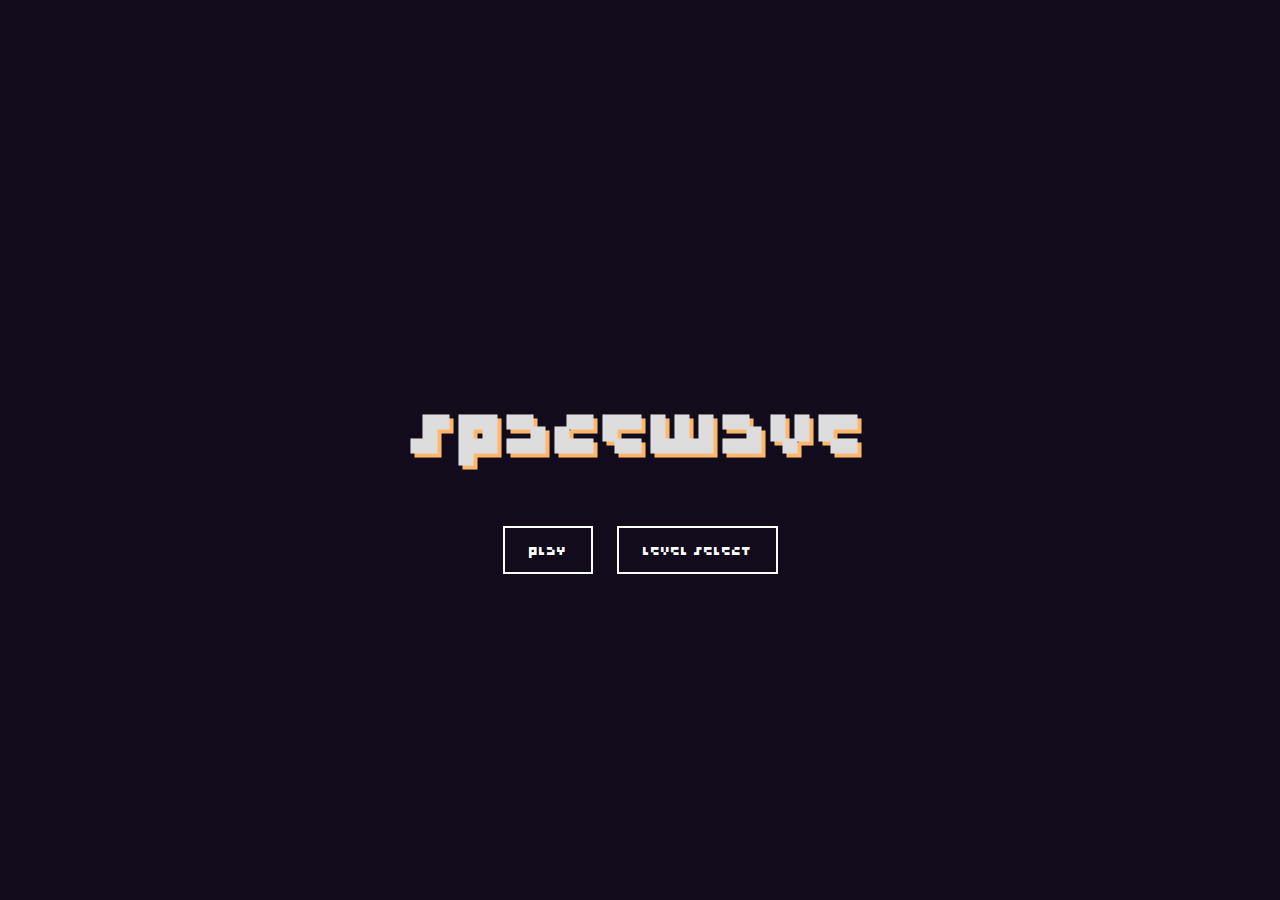
<file: index.html>
<!doctype html>
<html lang="en">
<head>
  <meta charset="utf-8" />
  <meta name="viewport" content="width=device-width,initial-scale=1,maximum-scale=1,viewport-fit=cover" />
  <title>Mobile Space Shooter — Levels & Waves</title>
  <link rel="stylesheet" href="style.css">
</head>
<body>
  <div id="gameWrap">
    <canvas id="game"></canvas>

    <div class="ui" id="uiRoot">
      <div class="hud" id="hud">
        <span id="scoreText">Score: 0</span>
        <span class="hearts" id="hearts"></span>
      </div>
      <div class="waveInfo" id="waveInfo">Wave 0 / 0</div>
      <div class="bossBar" id="bossBar"><div class="bossBarInner" id="bossBarInner"></div></div>
      <div class="bossName" id="bossName"></div>

      <div class="left-joystick" id="joystick" aria-hidden>
        <svg viewBox="0 0 140 140" width="100%" height="100%"><circle cx="70" cy="70" r="44" fill="rgba(255,255,255,0.02)" stroke="rgba(255,255,255,0.06)" stroke-width="2"/><circle id="knob" cx="70" cy="70" r="22" fill="rgba(255,255,255,0.06)"/></svg>
      </div>

      <div class="right-buttons">
        <div class="btn" id="btn-secondary" title="Toggle auto-fire"><svg width="36" height="36" viewBox="0 0 24 24"><circle cx="12" cy="12" r="4" fill="rgba(255,255,255,0.85)"/></svg></div>
        <div class="btn" id="btn-fire" title="Shoot (laser)"><img src="assets/laser1.png" alt="shoot" onerror="this.style.display='none'"/></div>
      </div>

      <div class="debug" id="dbg">DEBUG</div>
    </div>

    <!-- Screens -->
    <div class="screen" id="screenMenu">
      <div class="menu-panel">
        <h1 class="game-title">Spacewave</h1>
        <div>
          <button class="btn-ui" id="btnPlay">Play</button>
          <button class="btn-ui" id="btnLevelSelect">Level Select</button>
        </div>
      </div>
    </div>

    <div class="screen" id="screenLevels" style="display:none">
      <div class="panel">
        <h2>Select Level</h2>
        <div class="levels-grid" id="levelsGrid"></div>
        <div class="small">Defeat boss to unlock the next level.</div>
        <div style="margin-top:10px"><button class="btn-ui" id="btnBackToMenu">Back</button></div>
      </div>
    </div>

    <div class="screen" id="screenVictory" style="display:none">
      <div class="panel">
        <h2>Victory!</h2>
        <p>Boss defeated — level unlocked.</p>
        <button class="btn-ui" id="btnVictoryContinue">Continue</button>
      </div>
    </div>

    <div class="screen" id="screenGameOver" style="display:none">
      <div class="panel">
        <h2>Game Over</h2>
        <button class="btn-ui" id="btnRetry">Retry Level</button>
        <div style="margin-top:8px"><button class="btn-ui" id="btnToLevels">Level Select</button></div>
      </div>
    </div>

  </div>

<script src="script.js"></script>
</body>
</html>
</file>
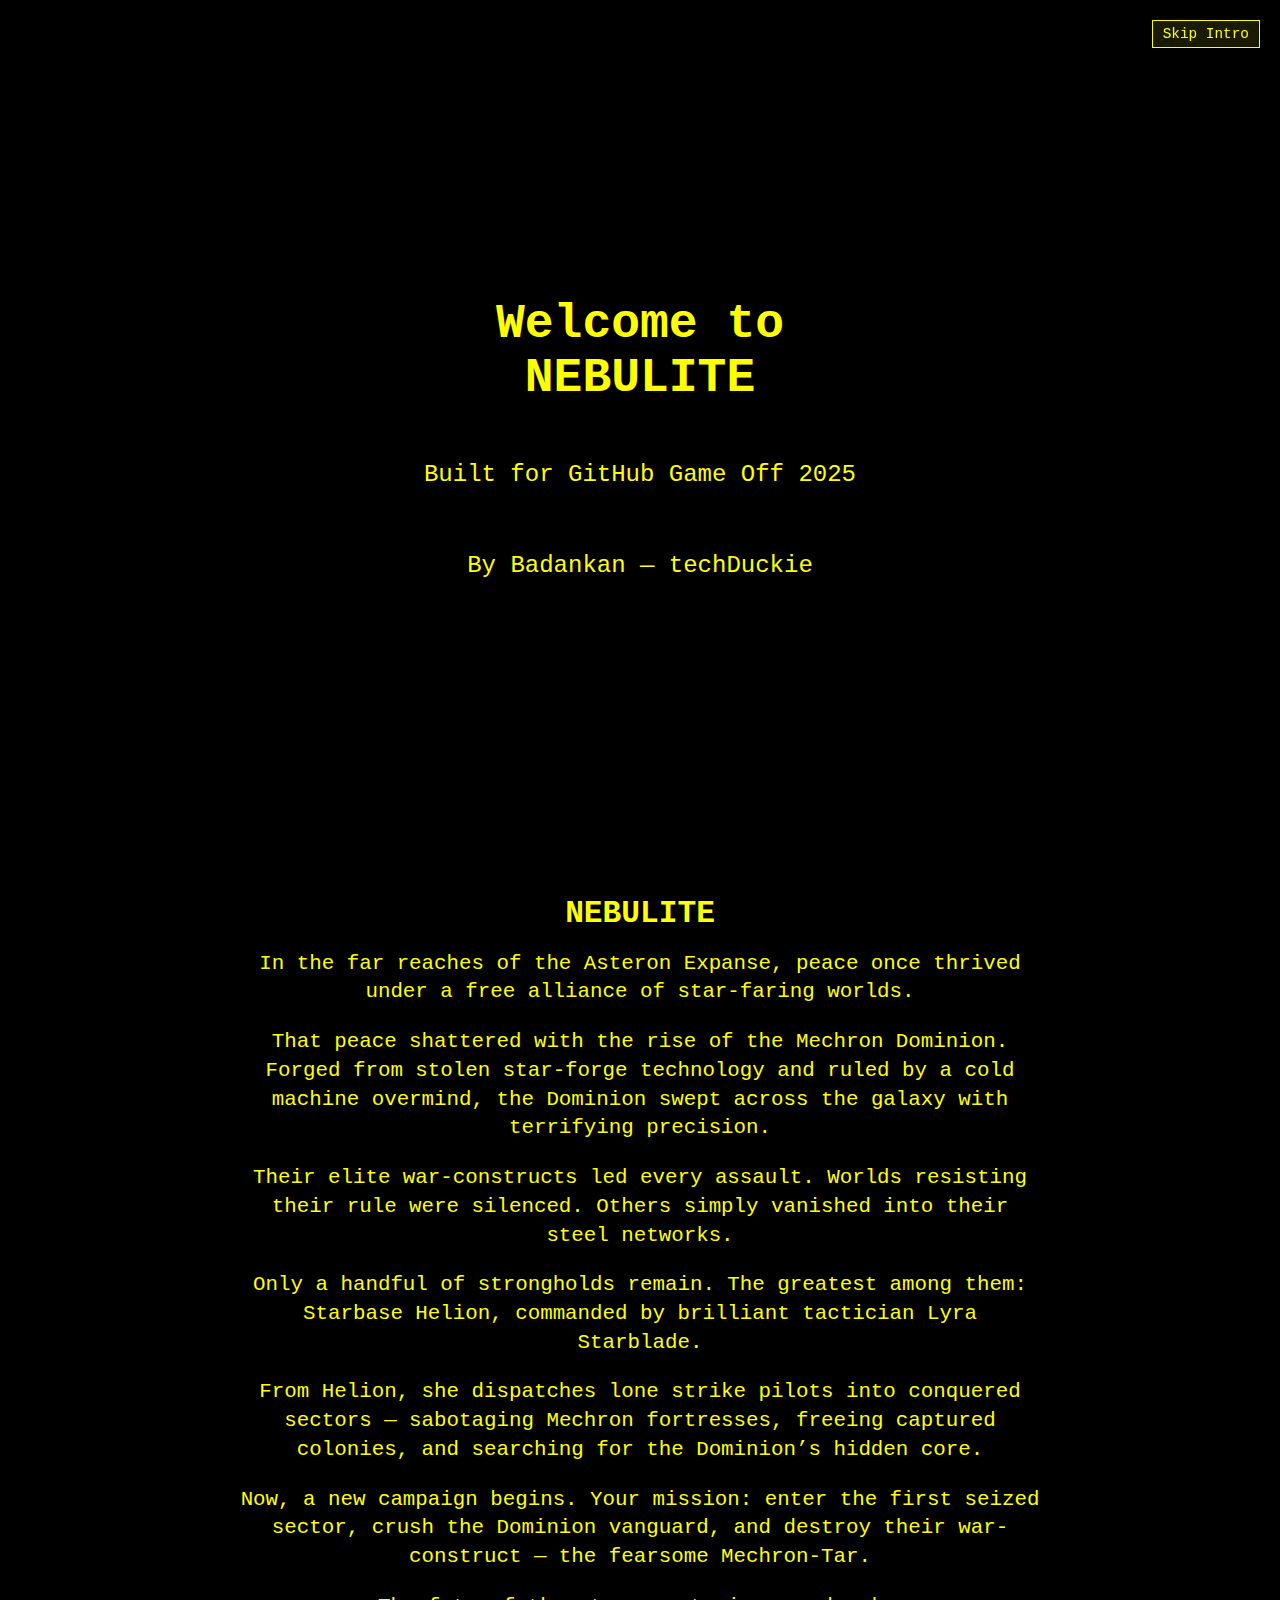
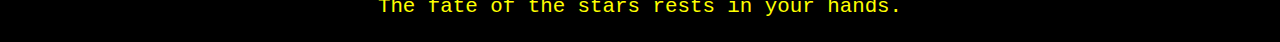
<file: introMockup.html>
<!DOCTYPE html>
<html lang="en">
<head>
<meta charset="UTF-8">
<title>Nebulite</title>
<style>
    body {
        margin: 0;
        background: black;
        color: yellow;
        font-family: "Courier New", monospace;
        overflow: hidden;
    }

    /* --- GENERAL SCREENS --- */
    .screen {
        position: absolute;
        width: 100vw;
        height: 100vh;
        display: flex;
        justify-content: center;
        align-items: center;
        text-align: center;
        flex-direction: column;
    }

    /* --- INTRO CARD --- */
    #intro-card {
        font-size: 1.5rem;
        gap: 1rem;
        animation: introFade 3s forwards 5s;
    }

    @keyframes introFade {
        to { opacity: 0; }
    }

    /* --- SCROLLING TEXT --- */
    #scroll-container {
        position: absolute;
        top: 100%;
        width: 100%;
        display: flex;
        justify-content: center;
        animation: scrollUp 45s linear forwards 6s; /* slower scroll */
    }

    #scroll-text {
        max-width: 800px;
        text-align: center;
        font-size: 1.3rem;
        line-height: 1.8rem;
        padding: 0 20px;
    }

    @keyframes scrollUp {
        0%   { transform: translateY(0); }
        100% { transform: translateY(-120%); }
    }

    h1, h2 {
        margin: 0 0 1rem 0;
    }

    /* --- SKIP BUTTON --- */
    #skip-intro {
        position: fixed;
        top: 20px;
        right: 20px;
        background: rgba(255, 255, 0, 0.1);
        color: yellow;
        border: 1px solid yellow;
        padding: 5px 10px;
        font-family: "Courier New", monospace;
        font-size: 0.9rem;
        cursor: pointer;
        transition: background 0.2s;
        z-index: 1000;
    }

    #skip-intro:hover {
        background: rgba(255, 255, 0, 0.3);
    }

</style>
</head>
<body>

<!-- SKIP BUTTON -->
<div id="skip-intro">Skip Intro</div>

<!-- INTRO CARD -->
<div id="intro-card" class="screen">
    <h1>Welcome to<br>NEBULITE</h1>
    <p>Built for GitHub Game Off 2025</p>
    <p>By Badankan — techDuckie</p>
</div>

<!-- SCROLLING TEXT -->
<div id="scroll-container">
    <div id="scroll-text">
        <h2>NEBULITE</h2>

        <p>
            In the far reaches of the Asteron Expanse, peace once thrived
            under a free alliance of star-faring worlds.
        </p>

        <p>
            That peace shattered with the rise of the Mechron Dominion.
            Forged from stolen star-forge technology and ruled by a cold
            machine overmind, the Dominion swept across the galaxy with
            terrifying precision.
        </p>

        <p>
            Their elite war-constructs led every assault. Worlds resisting
            their rule were silenced. Others simply vanished into their
            steel networks.
        </p>

        <p>
            Only a handful of strongholds remain.
            The greatest among them: Starbase Helion, commanded by brilliant
            tactician Lyra Starblade.
        </p>

        <p>
            From Helion, she dispatches lone strike pilots into conquered
            sectors — sabotaging Mechron fortresses, freeing captured
            colonies, and searching for the Dominion’s hidden core.
        </p>

        <p>
            Now, a new campaign begins.
            Your mission: enter the first seized sector, crush the Dominion
            vanguard, and destroy their war-construct —
            the fearsome Mechron-Tar.
        </p>

        <p>
            The fate of the stars rests in your hands.
        </p>
    </div>
</div>

<script>
    const scrollContainer = document.getElementById('scroll-container');
    const skipBtn = document.getElementById('skip-intro');

    // Automatic end of scroll
    setTimeout(() => {
        console.log("Scroll ended — transition to next screen here.");
        // Example: scrollContainer.style.display = "none";
    }, 51000); // intro + slower scroll timing

    // Skip intro functionality
    skipBtn.addEventListener('click', () => {
        console.log("Intro skipped!");
        scrollContainer.style.animation = 'none';  // stop animation immediately
        // Example: hide scroll, show menu
        // scrollContainer.style.display = "none";
        // showMainMenu();
    });
</script>

</body>
</html>
</file>
<file: style.css>
@font-face {
    font-family: 'Poppkorn';
    src: url('assets/PoppkornRegular-MzKY.ttf') format('truetype');
}

:root{--bg:#120b1b;--ui:#ddd}
    html,body{height:100%;margin:0;background:var(--bg);-webkit-tap-highlight-color:transparent;touch-action:none;font-family:"Poppkorn", system-ui,Segoe UI,Roboto,"Helvetica Neue",Arial}
    #gameWrap{position:fixed;inset:0;overflow:hidden}
    canvas{display:block;width:100vw;height:100vh;background:var(--bg);}
    /* UI overlay */
    .ui {position:fixed;left:0;top:0;right:0;bottom:0;pointer-events:none;}
    .hud {position:fixed;left:10px;top:10px;color:var(--ui);font-size:14px;pointer-events:none}
    .hud .hearts{display:inline-block;margin-left:8px}
    .hearts span{color:#e74c3c;margin-right:6px;font-size:18px}
    .waveInfo{position:fixed;left:50%;top:10px;transform:translateX(-50%);color:var(--ui);font-size:14px}
    .bossBar{position:fixed;left:50%;top:34px;transform:translateX(-50%);width:60%;height:12px;background:rgba(255,255,255,0.06);border: 2px solid white;box-sizing: border-box;overflow:hidden;display:none}
    .bossBarInner{height:100%;background:#ffb86b;width:100%}
    /* joystick + buttons */
    .left-joystick, .right-buttons{position:absolute;pointer-events:auto}
    .left-joystick{left:8px;bottom:8px;width:140px;height:140px;max-width:22vw;max-height:22vw;}
    .right-buttons{right:8px;bottom:8px;width:170px;height:140px;display:flex;gap:12px;justify-content:flex-end;align-items:flex-end;max-width:30vw;max-height:22vw;pointer-events:auto}
    .btn{width:64px;height:64px;border-radius:50%;background:rgba(255,255,255,0.04);border:2px solid rgba(255,255,255,0.06);display:flex;align-items:center;justify-content:center;box-shadow:0 6px 18px rgba(0,0,0,0.6);backdrop-filter:blur(4px);touch-action:manipulation}
    .btn:active{transform:translateY(2px) scale(0.98)}
    .btn img{width:36px;height:36px;object-fit:contain}
    /* screens (menu/levels) */
    .screen {position:fixed;inset:0;display:flex;align-items:center;justify-content:center;background: var(--bg);color:var(--ui);z-index:40}
    .menu-panel {
      width: 100%;
      height: 100%;
      display: flex;
      flex-direction: column;
      align-items: center;
      justify-content: center;
      text-align: center;
    }
    .game-title {
      font-family: 'Poppkorn', sans-serif;
      font-size: clamp(3rem, 15vw, 6rem);
      color: var(--ui);
      text-shadow: 4px 4px 0px #ffb86b;
      margin-bottom: 40px;
    }

    .panel {
      background: rgba(10, 8, 15, 0.9);
      padding: 20px;
      border-radius: 0;
      border: 2px solid white;
      width: 92%;
      max-width: 420px;
      text-align: center;
    }


    .btn-ui {
      font-family: "Poppkorn", sans-serif;
      background: transparent;
      color: white;
      border: 2px solid white;
      padding: 12px 24px;
      margin: 10px;
      font-size: 20px;
      cursor: pointer;
      transition: all 0.2s ease;
    }

    .btn-ui:hover {
      background: white;
      color: var(--bg);
    }
    .dialogue-panel {
      width: 100%;
      max-width: 100%;
      height: 33.33vh;
      position: absolute;
      bottom: 0;
      border-radius: 0;
      border-top: 2px solid white;
      border-bottom: none;
      border-left: none;
      border-right: none;
      display: flex;
      align-items: center;
      padding: 15px;
      box-sizing: border-box;
    }
    #dialogueImage {
      width: 100px;
      height: 100px;
      margin-right: 15px;
      object-fit: cover;
      border: 2px solid white;
      flex-shrink: 0;
    }
    #dialogueText {
      font-size: 18px;
      margin: 0;
      color: var(--ui);
      align-self: flex-start;
    }
    .levels-grid{display:flex;gap:8px;flex-wrap:wrap;justify-content:center;margin-top:12px}
    .level-btn{width:88px;height:88px;border-radius:10px;background:rgba(255,255,255,0.03);display:flex;align-items:center;justify-content:center;font-size:16px;color:var(--ui);border:2px solid rgba(255,255,255,0.04)}
    .level-btn.locked{opacity:0.35}
    .small{font-size:12px;color:#aaa;margin-top:6px}
    .debug{position:fixed;left:8px;bottom:8px;color:#999;font-size:12px;pointer-events:none}

.bossName {
  position: fixed;
  left: 50%;
  top: 50px;
  transform: translateX(-50%);
  color: var(--ui);
  font-size: 14px;
  display: none;
  font-family: "Poppkorn", sans-serif;
}

.settings-container {
  display: flex;
  flex-direction: column;
  gap: 20px;
  width: 100%;
  padding: 10px;
}

.setting {
  display: flex;
  flex-direction: column;
  align-items: center;
  gap: 10px;
}

.setting label {
  font-size: 18px;
  font-family: "Poppkorn", sans-serif;
}

input[type="range"] {
  -webkit-appearance: none;
  appearance: none;
  width: 80%;
  height: 8px;
  background: transparent;
  border: 2px solid white;
  cursor: pointer;
}

input[type="range"]::-webkit-slider-thumb {
  -webkit-appearance: none;
  appearance: none;
  width: 20px;
  height: 20px;
  background: white;
  cursor: pointer;
}

input[type="range"]::-moz-range-thumb {
  width: 20px;
  height: 20px;
  background: white;
  cursor: pointer;
  border: none;
}
</file>
